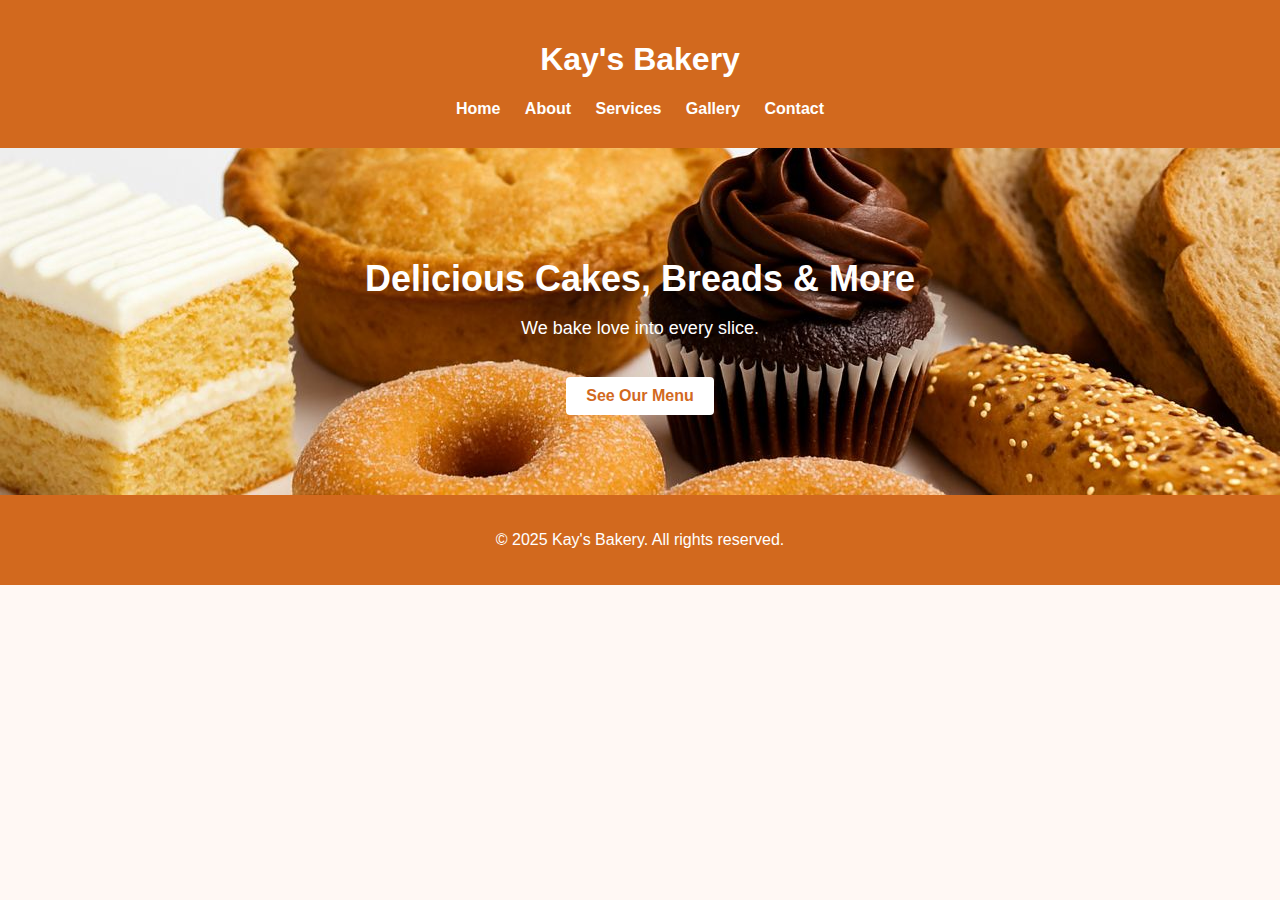
<file: index.html>
<!DOCTYPE html>
<html lang="en">
<head>
  <meta charset="UTF-8">
  <title>Kay's Bakery</title>
  <link rel="stylesheet" href="style.css">
</head>
<body>
  <header>
    <h1>Kay's Bakery</h1>
    <nav>
      <ul>
        <li><a href="index.html">Home</a></li>
        <li><a href="about.html">About</a></li>
        <li><a href="services.html">Services</a></li>
        <li><a href="gallery.html">Gallery</a></li>
        <li><a href="contact.html">Contact</a></li>
      </ul>
    </nav>
  </header>

  <section class="hero">
    <h2>Delicious Cakes, Breads & More</h2>
    <p>We bake love into every slice.</p>
    <a href="services.html" class="btn">See Our Menu</a>
  </section>

  <footer>
    <p>&copy; 2025 Kay's Bakery. All rights reserved.</p>
  </footer>
</body>
</html>
</file>
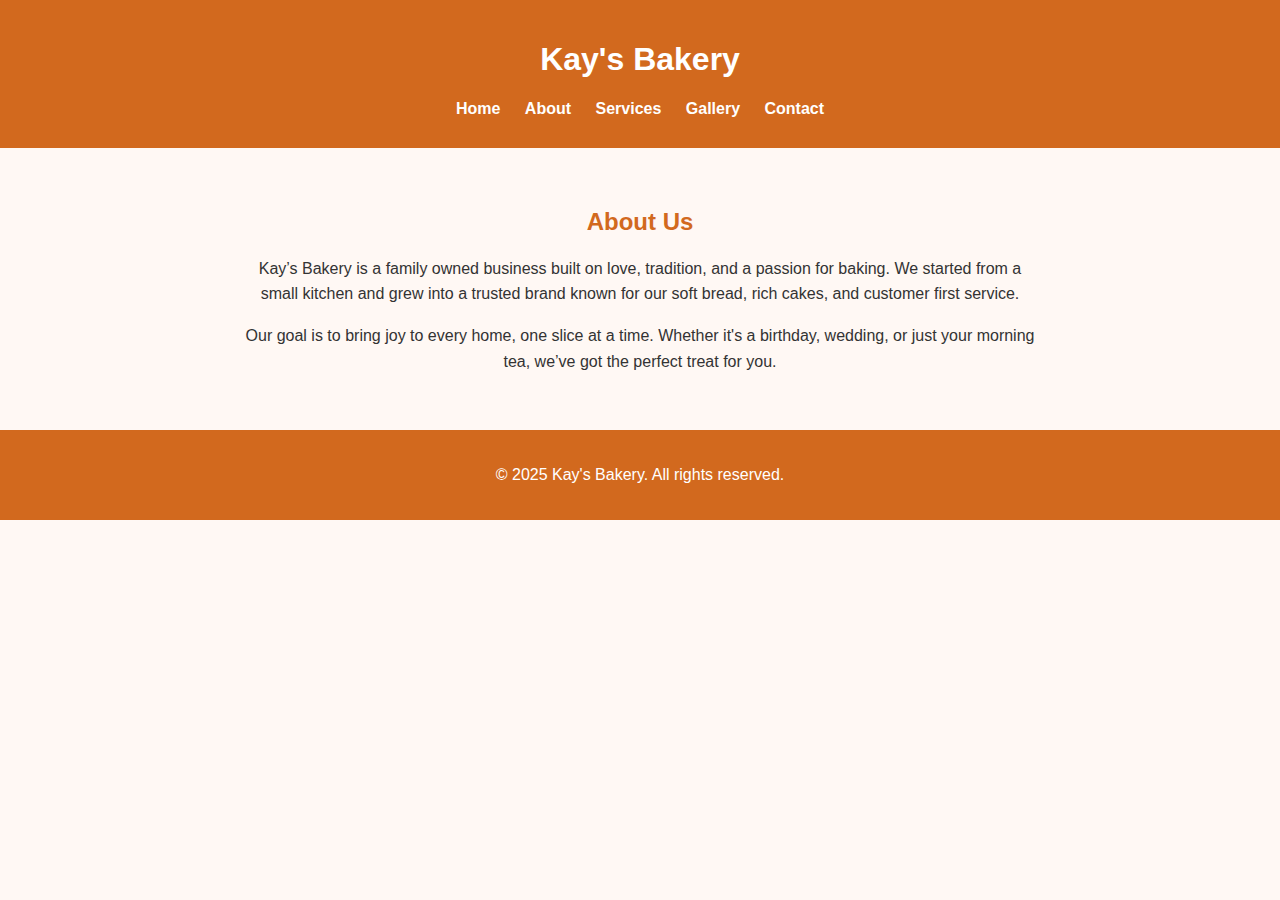
<file: about.html>
<!DOCTYPE html>
<html lang="en">
<head>
  <meta charset="UTF-8">
  <title>About - Kay's Bakery</title>
  <meta name="viewport" content="width=device-width, initial-scale=1.0">
  <link rel="stylesheet" href="style.css">
</head>
<body>
  <header>
    <h1>Kay's Bakery</h1>
    <nav>
      <ul>
        <li><a href="index.html">Home</a></li>
        <li><a href="about.html">About</a></li>
        <li><a href="services.html">Services</a></li>
        <li><a href="gallery.html">Gallery</a></li>
        <li><a href="contact.html">Contact</a></li>
      </ul>
    </nav>
  </header>

  <section class="content">
    <h2>About Us</h2>
    <p>
      Kay’s Bakery is a family owned business built on love, tradition, and a passion for baking.
      We started from a small kitchen and grew into a trusted brand known for our soft bread, rich cakes, and customer first service.
    </p>
    <p>
      Our goal is to bring joy to every home, one slice at a time.
      Whether it's a birthday, wedding, or just your morning tea, we’ve got the perfect treat for you.
    </p>
  </section>

  <footer>
    <p>&copy; 2025 Kay's Bakery. All rights reserved.</p>
  </footer>
</body>
</html>
</file>
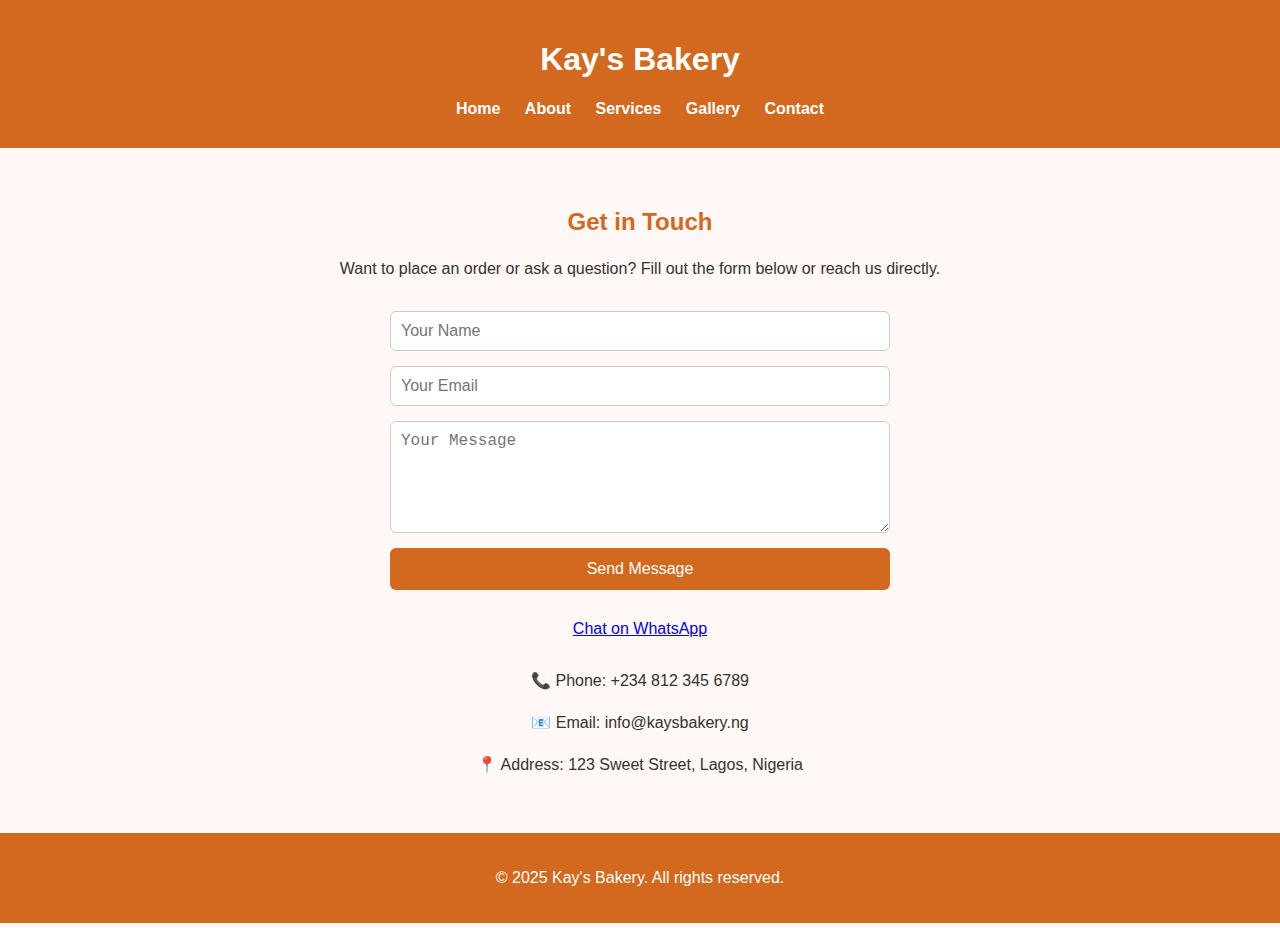
<file: contact.html>
<!DOCTYPE html>
<html lang="en">
<head>
  <meta charset="UTF-8">
  <title>Contact - Kay's Bakery</title>
  <meta name="viewport" content="width=device-width, initial-scale=1.0">
  <link rel="stylesheet" href="style.css">
</head>
<body>
  <header>
    <h1>Kay's Bakery</h1>
    <nav>
      <ul>
        <li><a href="index.html">Home</a></li>
        <li><a href="about.html">About</a></li>
        <li><a href="services.html">Services</a></li>
        <li><a href="gallery.html">Gallery</a></li>
        <li><a href="contact.html">Contact</a></li>
      </ul>
    </nav>
  </header>

  <section class="content">
    <h2>Get in Touch</h2>
    <p>Want to place an order or ask a question? Fill out the form below or reach us directly.</p>

    <form class="contact-form" action="https://formsubmit.co/wizzyprince09@gmail.com" method="POST">
      
      <input type="hidden" name="_next" value="thankyou.html">
      <input type="text" name="_honey" style="display:none">
      <input type="text" name="name" placeholder="Your Name" required>
      <input type="email" name="email" placeholder="Your Email" required>
      <textarea name="message" placeholder="Your Message" rows="5" required></textarea>
      <button type="submit">Send Message</button>
    </form>
   <a href="https://wa.me/234XXXXXXXXXX" target="_blank" class="btn">Chat on WhatsApp</a>
    <div class="contact-info">
      <p>📞 Phone: ‪+234 812 345 6789‬</p>
      <p>📧 Email: info@kaysbakery.ng</p>
      <p>📍 Address: 123 Sweet Street, Lagos, Nigeria</p>
    </div>
  </section>

  <footer>
    <p>&copy; 2025 Kay's Bakery. All rights reserved.</p>
  </footer>
</body>
</html>
</file>
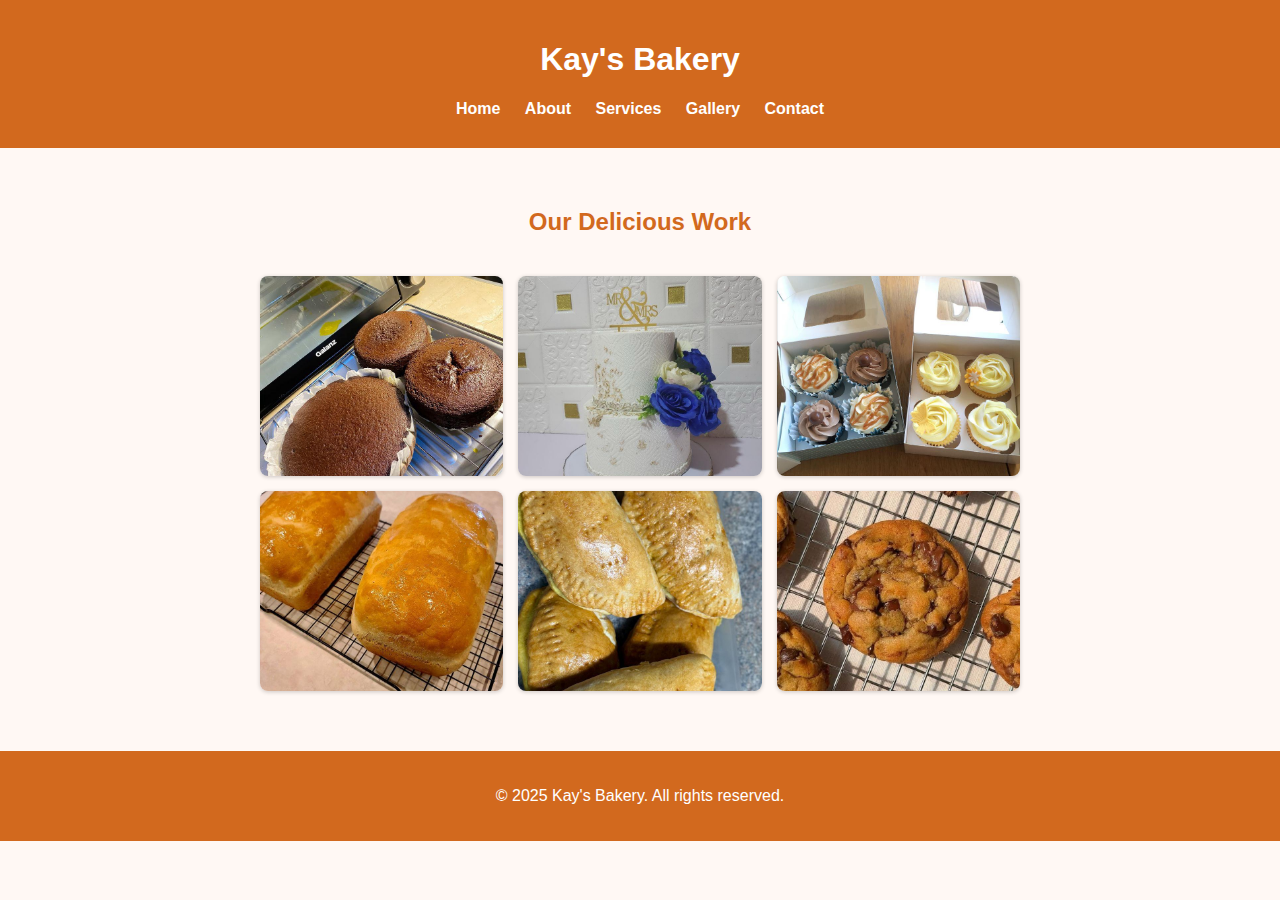
<file: gallery.html>
<!DOCTYPE html>
<html lang="en">
<head>
  <meta charset="UTF-8">
  <title>Gallery - Kay's Bakery</title>
  <meta name="viewport" content="width=device-width, initial-scale=1.0">
  <link rel="stylesheet" href="style.css">
</head>
<body>
  <header>
    <h1>Kay's Bakery</h1>
    <nav>
      <ul>
        <li><a href="index.html">Home</a></li>
        <li><a href="about.html">About</a></li>
        <li><a href="services.html">Services</a></li>
        <li><a href="gallery.html">Gallery</a></li>
        <li><a href="contact.html">Contact</a></li>
      </ul>
    </nav>
  </header>

  <section class="content">
    <h2>Our Delicious Work</h2>
    <div class="gallery">
      <img src="images/cake1.jpg" alt="Chocolate cake">
      <img src="images/cake2.jpg" alt="Wedding cake">
      <img src="images/cupcakes.jpg" alt="Cupcakes">
      <img src="images/bread.jpg" alt="Fresh bread">
      <img src="images/pie.jpg" alt="Meat pie">
      <img src="images/cookies.jpg" alt="Cookies">
    </div>
  </section>

  <footer>
    <p>&copy; 2025 Kay's Bakery. All rights reserved.</p>
  </footer>
</body>
</html>
</file>
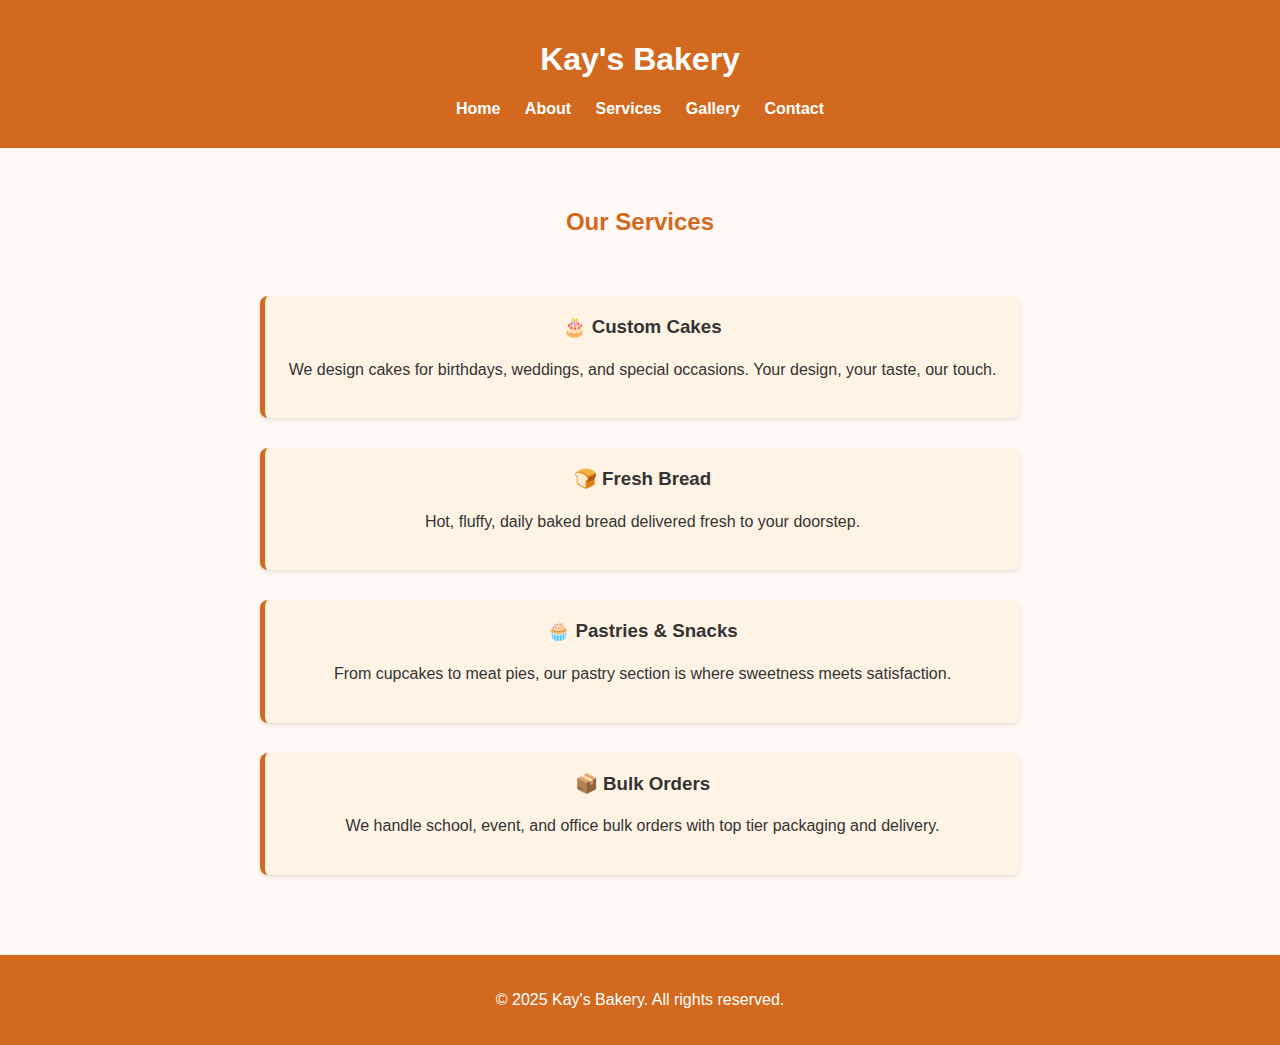
<file: services.html>
<!DOCTYPE html>
<html lang="en">
<head>
  <meta charset="UTF-8">
  <title>Services - Kay's Bakery</title>
  <meta name="viewport" content="width=device-width, initial-scale=1.0">
  <link rel="stylesheet" href="style.css">
</head>
<body>
  <header>
    <h1>Kay's Bakery</h1>
    <nav>
      <ul>
        <li><a href="index.html">Home</a></li>
        <li><a href="about.html">About</a></li>
        <li><a href="services.html">Services</a></li>
        <li><a href="gallery.html">Gallery</a></li>
        <li><a href="contact.html">Contact</a></li>
      </ul>
    </nav>
  </header>

  <section class="content">
    <h2>Our Services</h2>

    <div class="service-list">
      <div class="service-item">
        <h3>🎂 Custom Cakes</h3>
        <p>We design cakes for birthdays, weddings, and special occasions. Your design, your taste, our touch.</p>
      </div>

      <div class="service-item">
        <h3>🍞 Fresh Bread</h3>
        <p>Hot, fluffy, daily baked bread delivered fresh to your doorstep.</p>
      </div>

      <div class="service-item">
        <h3>🧁 Pastries & Snacks</h3>
        <p>From cupcakes to meat pies, our pastry section is where sweetness meets satisfaction.</p>
      </div>

      <div class="service-item">
        <h3>📦 Bulk Orders</h3>
        <p>We handle school, event, and office bulk orders with top tier packaging and delivery.</p>
      </div>
    </div>
  </section>

  <footer>
    <p>&copy; 2025 Kay's Bakery. All rights reserved.</p>
  </footer>
</body>
</html>
</file>
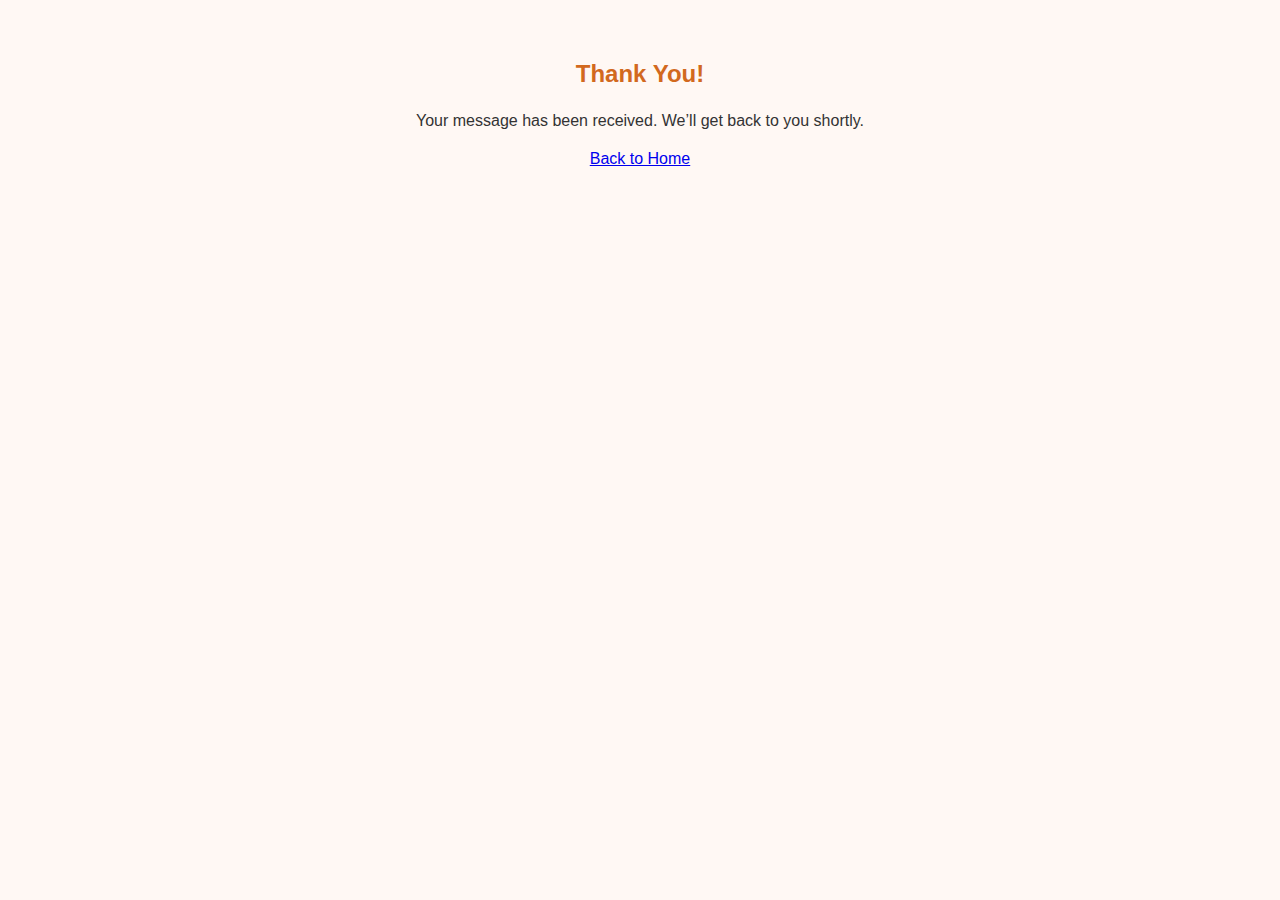
<file: thankyou.html>
<!DOCTYPE html>
<html lang="en">
<head>
  <meta charset="UTF-8">
  <title>Thank You</title>
  <meta name="viewport" content="width=device-width, initial-scale=1.0">
  <link rel="stylesheet" href="style.css">
</head>
<body>
  <section class="content">
    <h2>Thank You!</h2>
    <p>Your message has been received. We’ll get back to you shortly.</p>
    <a href="index.html" class="btn">Back to Home</a>
  </section>
</body>
</html>
</file>
<file: style.css>
/* Global settings */
body {
  font-family: 'Arial', sans-serif;
  margin: 0;
  padding: 0;
  background: #fff8f4;
  color: #333;
}

/* Header styling */
header {
  background: #d2691e;
  color: white;
  padding: 20px;
  text-align: center;
}

/* Navigation styling */
nav ul {
  list-style: none;
  padding: 0;
  margin: 10px 0;
}

nav ul li {
  display: inline-block;
  margin: 0 10px;
}

nav a {
  color: white;
  text-decoration: none;
  font-weight: bold;
}

/* Hero section */
.hero {
  background-image: url('images/bakery.jpg');
  background-size: cover;
  background-position: center;
  padding: 80px 20px;
  text-align: center;
  color: white;
}

.hero h2 {
  font-size: 36px;
  margin-bottom: 10px;
}

.hero p {
  font-size: 18px;
}

.hero .btn {
  display: inline-block;
  margin-top: 20px;
  background: white;
  color: #d2691e;
  padding: 10px 20px;
  text-decoration: none;
  border-radius: 4px;
  font-weight: bold;
}

/* Footer */
footer {
  background: #d2691e;
  color: white;
  text-align: center;
  padding: 15px;
  margin-top: 40px;
}
.content {
  padding: 40px 20px;
  max-width: 800px;
  margin: auto;
  text-align: center;
}

.content h2 {
  color: #d2691e;
  margin-bottom: 20px;
}

.content p {
  line-height: 1.6;
  font-size: 18px;
}
.service-list {
  display: grid;
  gap: 30px;
  padding: 40px 20px;
  max-width: 900px;
  margin: auto;
}

.service-item {
  background: #fff3e6;
  border-left: 5px solid #d2691e;
  padding: 20px;
  border-radius: 8px;
  box-shadow: 0 2px 4px rgba(0,0,0,0.1);
}

.service-item h3 {
  margin-top: 0;
  color: #d2691e;
}
.gallery {
  display: grid;
  grid-template-columns: repeat(auto-fit, minmax(200px, 1fr));
  gap: 15px;
  padding: 20px;
  max-width: 1000px;
  margin: auto;
}

.gallery img {
  width: 100%;
  height: 200px;
  object-fit: cover;
  border-radius: 8px;
  box-shadow: 0 1px 4px rgba(0,0,0,0.2);
}
.contact-form {
  display: flex;
  flex-direction: column;
  gap: 15px;
  max-width: 500px;
  margin: 30px auto;
}

.contact-form input,
.contact-form textarea {
  padding: 10px;
  font-size: 16px;
  border: 1px solid #ccc;
  border-radius: 6px;
  width: 100%;
  box-sizing: border-box;
}

.contact-form button {
  background: #d2691e;
  color: white;
  padding: 12px;
  border: none;
  border-radius: 6px;
  cursor: pointer;
  font-size: 16px;
}

.contact-form button:hover {
  background: #a0522d;
}

.contact-info {
  text-align: center;
  margin-top: 30px;
  font-size: 18px;
}
/* Make site responsive on small screens */
@media screen and (max-width: 768px) {
  body {
    padding: 10px;
  }
  .container, .content {
    width: 100%;
    padding: 10px;
  }

  nav ul {
    flex-direction: column;
    gap: 10px;
  }

  .gallery img {
    width: 100%;
    margin-bottom: 10px;
  }

  input, textarea, button {
    width: 100%;
  }

  .btn {
    display: block;
    width: 100%;
    text-align: center;
  }
}
/* Stretch body to full height */
html, body {
  height: 100%;
  margin: 0;
  padding: 0;
}

/* Flex layout to push footer down */
.wrapper {
  min-height: 100vh;
  display: flex;
  flex-direction: column;
}

/* Main area takes up remaining space */
main {
  flex: 1;
}

/* Footer styling */
footer {
  background-color: #d2691e;;
  color: #fff;
  padding: 20px;
  text-align: center;
}
</file>
